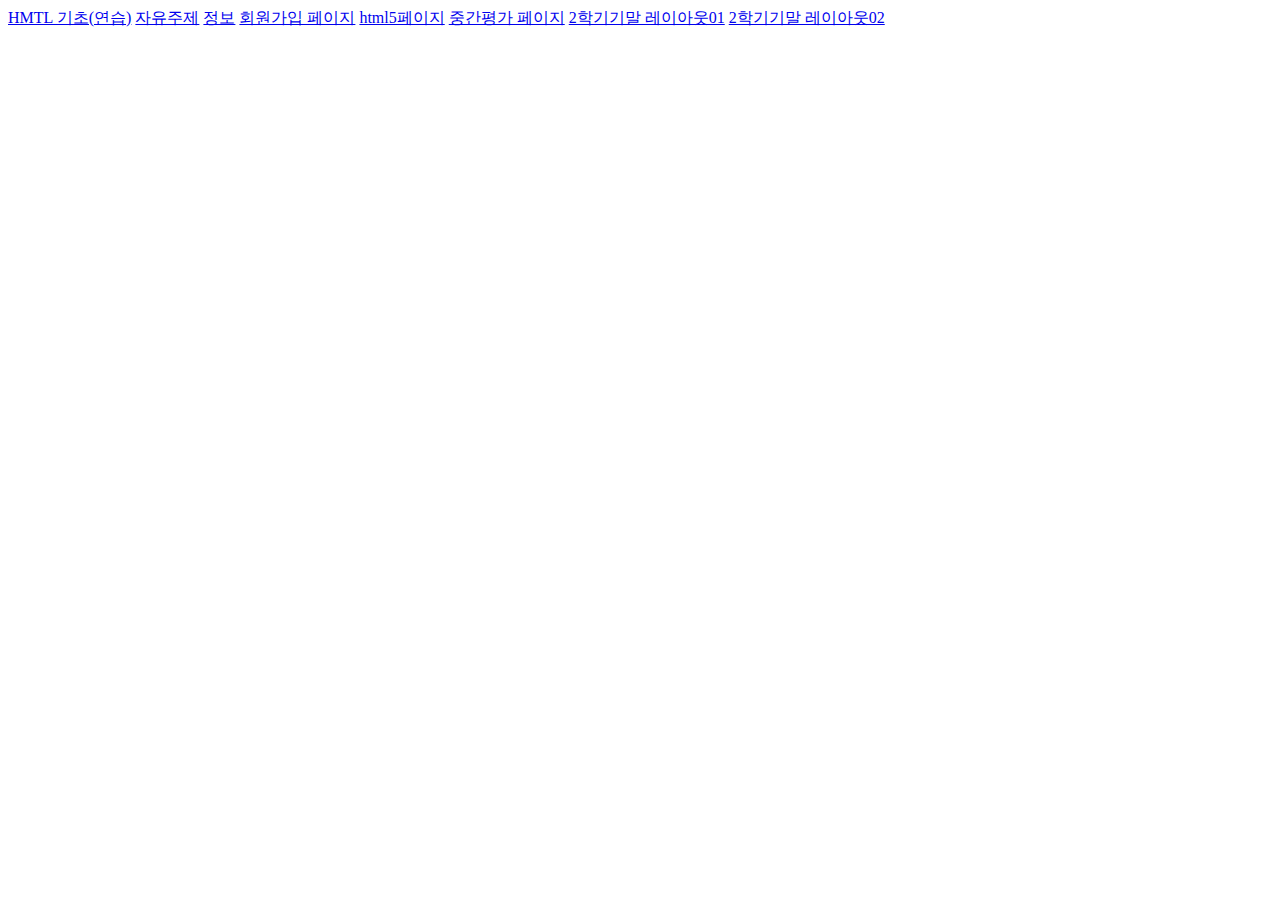
<file: index.html>
<!DOCTYPE HTML> 
<html>
    <head>
        <title>콘텐츠 프로그래밍 사이트(title=제목(사이트의 이름))</title>
       
            <!-- euc-kr, utf-8 한글 인코딩, charset = 문자열 세트-->
            <meta charset="utf-8"/>
        


    </head>

    <body>
       
            <a href="training.html">HMTL 기초(연습)</a>
            <a href="html_part1.html">자유주제</a>
            <a href="index.html">정보</a>
            <a href="form.html">회원가입 페이지</a>
            <a href="html5.html">html5페이지</a>
            <a href="Nyan_page01.html">중간평가 페이지</a>
            <a href="layout1.html">2학기기말 레이아웃01</a>
            <a href="layout2.html">2학기기말 레이아웃02</a>
    </body>


</html>
<!-- ##문서의 시작과 끝을 명시해줌.(c#의 중괄호 같은거임)
들여쓰기 권장! 

    <a href="https://www.google.com">내용</a> 시작/종료 태그. 정보를 속에 넣을 수 있음(반드시 한 세트를 이루고 있어애 함) 
href = 속성 "값"

<br />내부에 삽입할 정보가 없으면 br태그를 사용-->
</file>
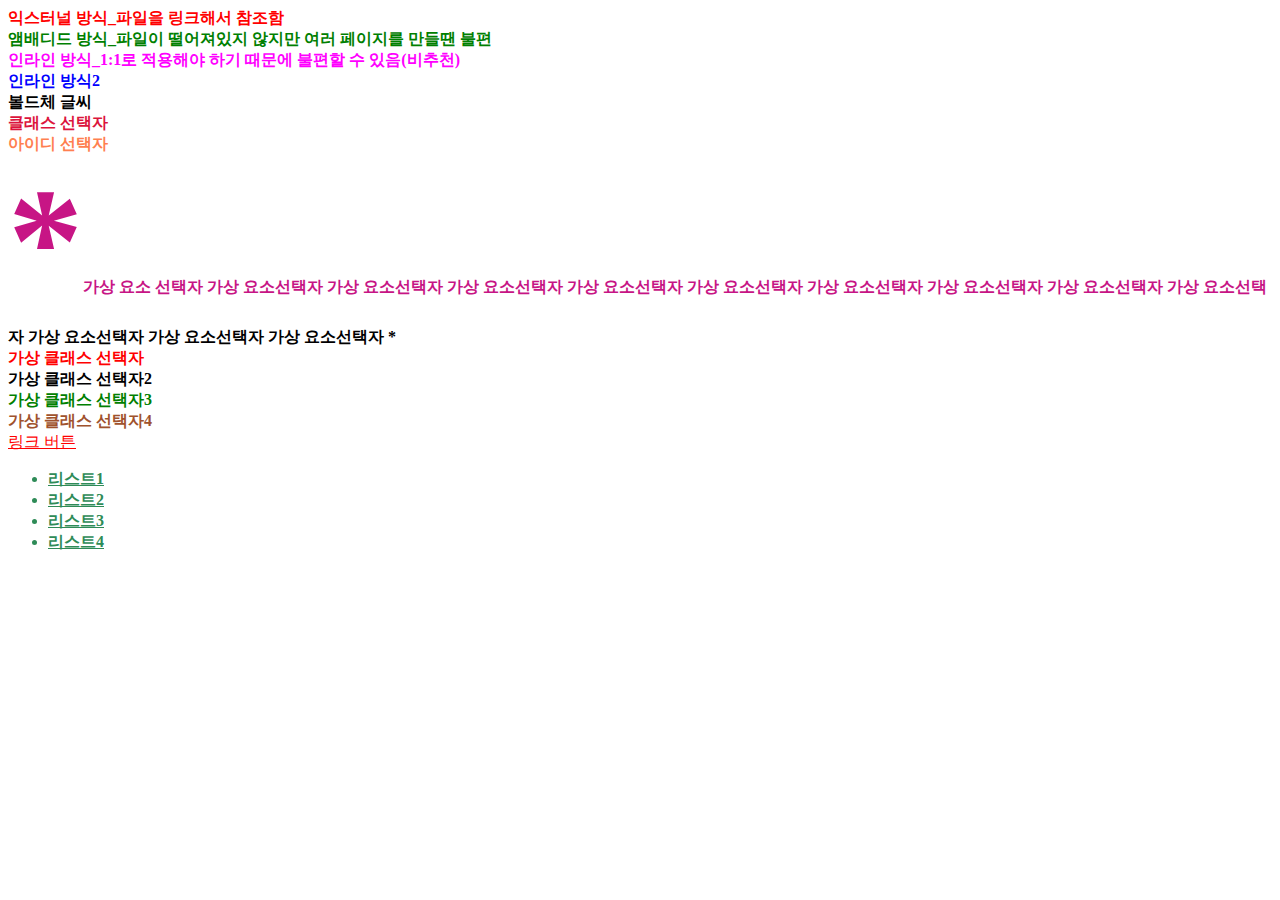
<file: css.html>
<!DOCTYPE html>
<html>
    <head>
        <title>CSS</title>
        <meta charset="UTF-8" />
        <!-- external 외부에서 불러오기-->
        <link rel="stylesheet" type="text/css" href="./defalut.css" />
        <style>
        #embeded_target{
            color:green;
        }
        </style>
    </head>
    <body>
        <div id="external_target">익스터널 방식_파일을 링크해서 참조함</div>
        <div id="embeded_target">앰배디드 방식_파일이 떨어져있지 않지만 여러 페이지를 만들땐 불편</div>
        <div style="color:fuchsia;">인라인 방식_1:1로 적용해야 하기 때문에 불편할 수 있음(비추천)</div>
        <div style="color:blue;">인라인 방식2</div>
        <!--html 전용 주석-->

        <style>
        /* 전체 선택자, 별 모양(*) */
        *{

        }
        /* 요소(element) 선택자*/
        b{ color: red; }
        /* 클래스 선택자, **선언 시에만 클래스를 상징하는 마침표를 앞에 넣음*/
        .c_name{ color:crimson;}
        /* 아이디 선택자 , 샵 기호(#)*/
        #i_name{color:coral;}
        </style>        
        <strong>볼드체 글씨</strong>
        <div class="c_name">클래스 선택자</div>
        <div id="i_name">아이디 선택자</div>

        <style>
            /* 가상 요소 선택자, 정보가 아닌 모양 취급(복붙이 불가능함) */
            #virtual_target:before{
                content: "*";
            }
            #virtual_target:after{
                content: "*";
            }
            #virtual_target:first-letter{
                font-size: 150px;
            }
            #virtual_target:first-line{
                color:mediumvioletred;
            }
        </style>
        <div id="virtual_target">가상 요소 선택자
            가상 요소선택자 가상 요소선택자 가상 요소선택자 가상 요소선택자 가상 요소선택자 가상 요소선택자
            가상 요소선택자 가상 요소선택자 가상 요소선택자 가상 요소선택자 가상 요소선택자 가상 요소선택자
        </div>

        <style>
            .virtual_class:first-child{color:red;} /*첫 번째 child class에 적용*/
            .virtual_class:last-child{color:sienna;} /*마지막 child class에 적용*/
            .virtual_class:nth-child(3){color:green;} 
            /* nth = n번째 child class nth-child(숫자)로 호출*/
            /*:link, :visited, :hover, :active, :focus*/

            a:link{color:red;}/* 기본 모습 */
            a:visited{color:yellow;}/*링크가 방문 된 후일 때(눌려졌을 때)*/
            a:hover{color:green;}/*마우스 올렸을 때*/
            a:active{color:blue;}/*활성화*/
            a:focus{color:blueviolet;}/*집중*/
        </style>
        <div> <!--부모 parents div -->    
         <div class="virtual_class">가상 클래스 선택자</div> <!--자식 child div-->
         <div class="virtual_class">가상 클래스 선택자2</div>
         <div class="virtual_class">가상 클래스 선택자3</div>
         <div class="virtual_class">가상 클래스 선택자4</div>
        </div>

        <a href="#">링크 버튼</a>

        <style>
            /* !!하위 선택자 - 띄어쓰기()*/
            div li{color: seagreen;}
            /* 자식 선택자 - 부등호(>)(직계 자식 객체인지 확인한다.) */
            div>ul>li{text-decoration: underline;}
            /* 선택자 조합(복수선택) - 쉼표(,)*/
            div,ul,li{font-weight: bold;}        
        </style>

        <div>   
         <ul>
            <li>리스트1</li>
            <li>리스트2</li>
            <li>리스트3</li>
            <li>리스트4</li>
         </ul>
        </div>

    </body>
</html>
</file>
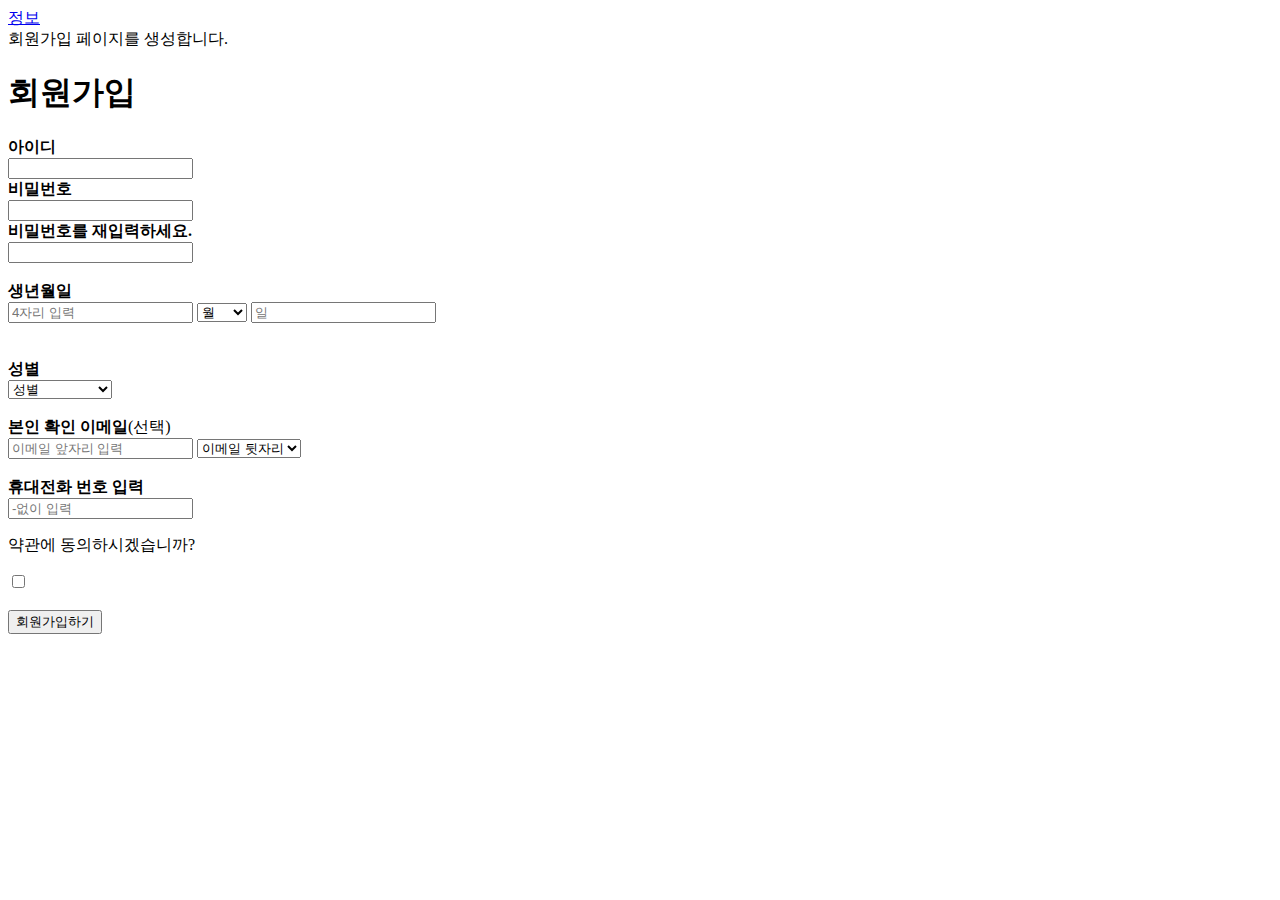
<file: form.html>
<!DOCTYPE html>
<html>
    <head>
        <title>회원가입</title> 
        <link rel = "stylesheet" href=  "C:\Users\WWW\Documents\GitHub\DP2019\LoadCss.css">
        <meta charset = "utf-8">
        <a href="index.html">정보</a>      
    </head>
    <body>
        <header>회원가입 페이지를 생성합니다.</header>
        


        <h1>회원가입</h1>
        <form>
            <label for = "id"><strong>아이디</strong></label> 
            <br />
            <input type = "id"> <br />

            <label for = "password"><strong>비밀번호</strong></label> <br />
            <input type = "password"> <br />
            <label for = "password"><strong>비밀번호를 재입력하세요.</strong></label> <br />
            <input type = "password"> <br />
            <br />

            <label for = "birth"><strong>생년월일</strong></label> <br />
            <input id = "text" placeholder = "4자리 입력">

            <select>
                <option>월</option>
                <option>1월</option>
                <option>2월</option>
                <option>3월</option>
                <option>4월</option> 
                <option>5월</option>
                <option>6월</option>
                <option>7월</option>
                <option>8월</option> 
                <option>9월</option>
                <option>10월</option>
                <option>11월</option>
                <option>12월</option>
            </select>
            <input type = "text" placeholder = "일"> <br />
            <br />

            <br />
            <label for = "gender"><strong>성별</strong></label> <br />
            <select>
                    <option>성별</option>
                    <option>남성</option>
                    <option>여성</option>
                    <option>선택하지 않음</option>
            </select>
            <br />
            <br />

            <label for = "email"><strong>본인 확인 이메일</strong>(선택)</label> <br />
            <input id = "text" placeholder = "이메일 앞자리 입력">
            <select>
                    <option>이메일 뒷자리</option>
                    <option>naver.com</option>
                    <option>daum.net</option>
                    <option>gmail.com</option>
                    <option>nate.com</option>
            </select> 
            <br />
            <br />

            <label for = "phonenum"><strong>휴대전화 번호 입력</strong></label> <br />
            <input id = "text" placeholder = "-없이 입력">
            

            <br />
            <p>약관에 동의하시겠습니까?</p>   
            <input type = "checkbox"/> <br />
            <br />

            <input type = "submit" value = "회원가입하기"/> 

        </form>
    </body>
</html>
</file>
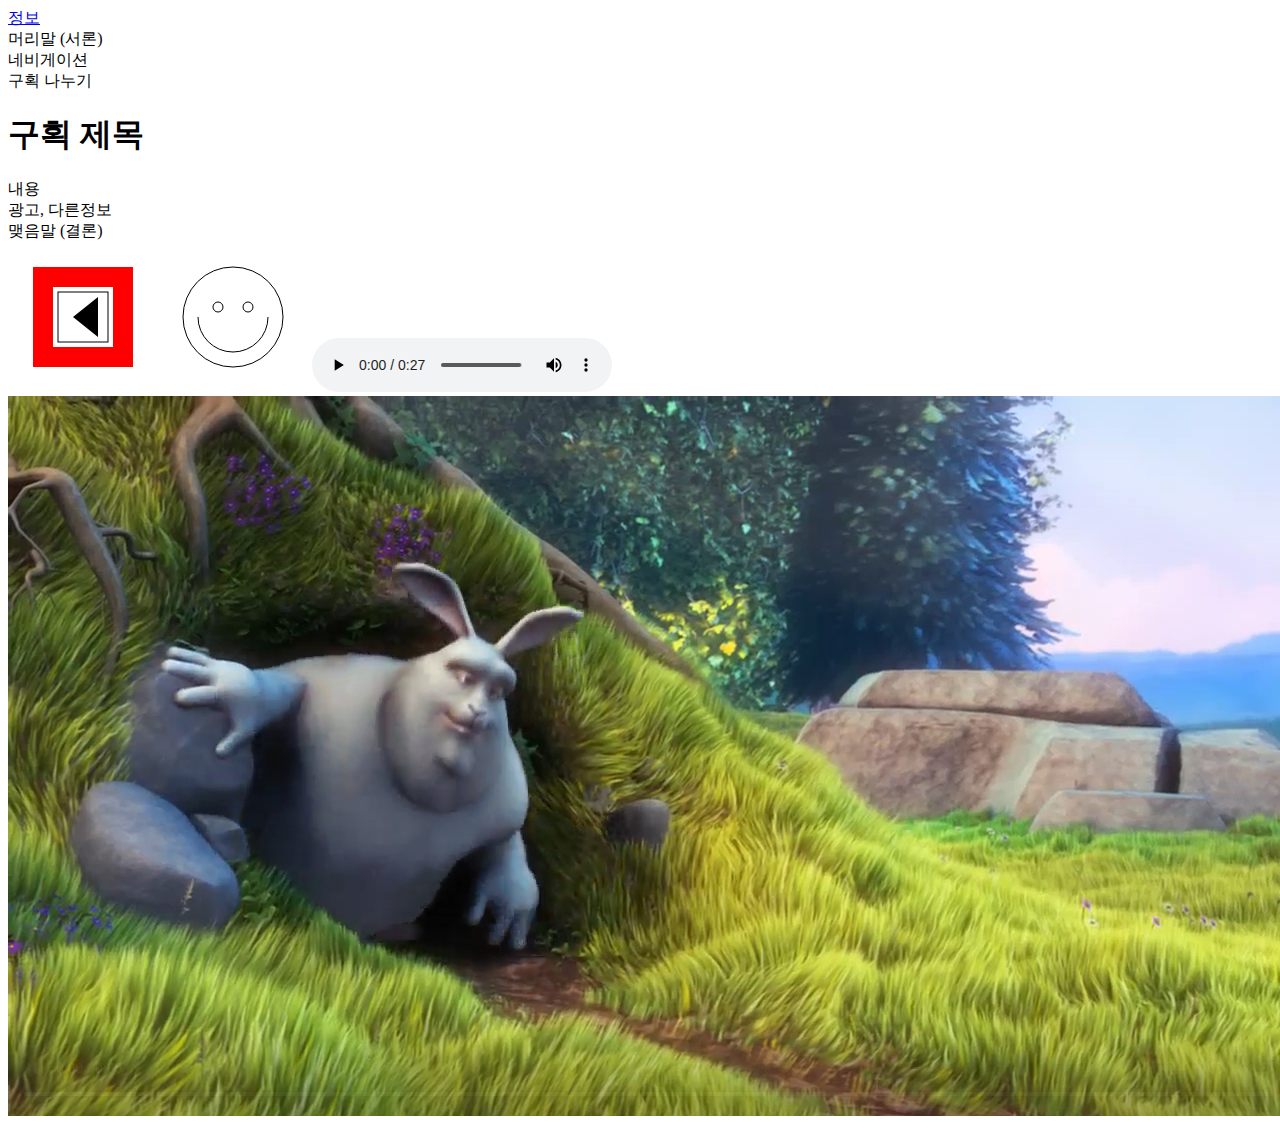
<file: html5.html>
<!DOCTYPE html>

<html>
    <head>
        <title>HTML5</title>
        <meta charset = "utf-8">
        <a href="index.html">정보</a>
    </head>
    <body>
        <header>머리말 (서론)</header>
        <div>
            <nav>네비게이션</nav>
            <section>구획 나누기
                <h1>구획 제목</h1>
                <article>내용</article>
            </section>
            <aside>광고, 다른정보</aside>
        </div>
        <footer>맺음말 (결론)</footer>

        <style>
        #mycanvas{
            width: 300px;
            height: 150px;
        }
        </style>
        <canvas id = "myCanvas"></canvas>

        <script>
            var canvas = document.getElementById("myCanvas"); //myCanvas라는 이름의 canvas element를 받아옵니다.
            var ctx = canvas.getContext("2d"); //2D canvas를 생성합니다.
            ctx.fillStyle = "#FF0000"; //색을 지정합니다.
            
            ctx.fillRect(25, 25, 100, 100); //채움 사각형
            ctx.clearRect(45, 45, 60, 60); //사각형태로 지우기
            ctx.strokeRect(50, 50, 50, 50); //윤곽 사각형
            
            ctx.fillStyle = "#000000";
            ctx.beginPath(); //선그리기 시작
            ctx.moveTo(65, 75); //펜 들어 움직이기
            ctx.lineTo(90, 95); //선 그으며 움직이기
            ctx.lineTo(90, 55);
            ctx.fill(); //내부 채우기
            
            ctx.beginPath();
            ctx.arc(225, 75, 50, 0, Math.PI * 2, true); // Outer circle(Math.PI가 1이면 원이 반만 그려진다!) 
            ctx.moveTo(260, 75);
            ctx.arc(225, 75, 35, 0, Math.PI, false);  // Mouth (clockwise(true로 하면 입이 위로 돌아감))
            ctx.moveTo(215, 65);
            ctx.arc(210, 65, 5, 0, Math.PI * 2, true);  // Left eye
            ctx.moveTo(245, 65);
            ctx.arc(240, 65, 5, 0, Math.PI * 2, true);  // Right eye
            ctx.stroke();
            </script>

            <audio controls> <!--controls 다음에 autoplay를 적으면 자동재생 ##크롬에서는 음소거(muted)되어있지 않다면 불가능!-->
                <source src = "media/crowd-cheering.mp3" type = "audio/mpeg">
            </audio>

            <video controls autoplay muted>
                <source src = "media/big_buck_bunny_720p_1mb.mp4" type = "video/mp4">
            </video>

    </body>
</html>
</file>
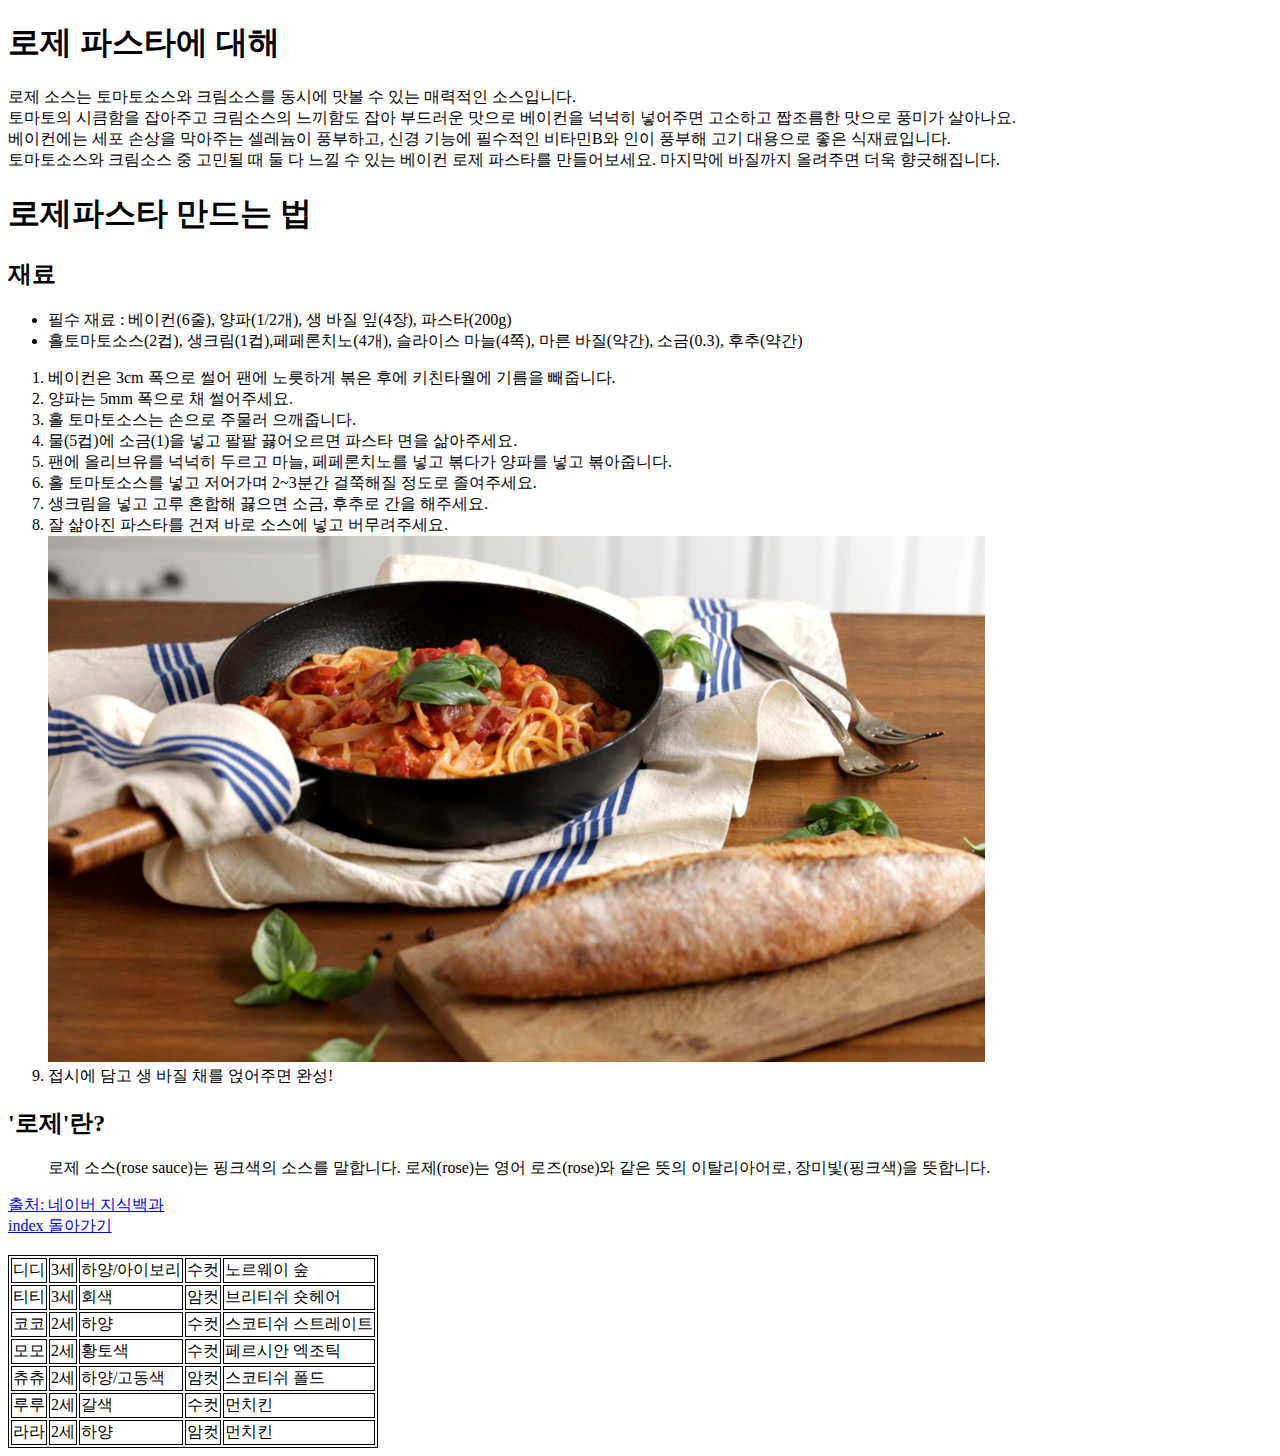
<file: html_part1.html>
<!DOCTYPE HTML>
<html>
    <head>
    <title>로제 파스타 만들기</title>
    <meta charset="utf-8"/>
    <meta name="keywords" content="로제 파스타" />
    <meta name="subject" content="로제 파스타 만들기" />
    <meta name="descriptioin" content="조리법 웹 구축" />
    <meta name="author" content="김지후" /> <!--### author=저자-->
    </head>

    <body>
        <h1>로제 파스타에 대해</h1>
        <p> 로제 소스는 토마토소스와 크림소스를 동시에 맛볼 수 있는 매력적인 소스입니다.<br /> 
            토마토의 시큼함을 잡아주고 크림소스의 느끼함도 잡아 부드러운 맛으로 베이컨을 넉넉히 넣어주면 고소하고 짭조름한 맛으로 풍미가 살아나요.<br />
            베이컨에는 세포 손상을 막아주는 셀레늄이 풍부하고, 신경 기능에 필수적인 비타민B와 인이 풍부해 고기 대용으로 좋은 식재료입니다.<br />
            토마토소스와 크림소스 중 고민될 때 둘 다 느낄 수 있는 베이컨 로제 파스타를 만들어보세요. 마지막에 바질까지 올려주면 더욱 향긋해집니다. 
                </p>

        
        <h1>로제파스타 만드는 법</h1>   
        
        <h2>재료</h2>

        <ul>
            <li>필수 재료 : 베이컨(6줄), 양파(1/2개), 생 바질 잎(4장), 파스타(200g)</li>
            <li>홀토마토소스(2컵), 생크림(1컵),페페론치노(4개), 슬라이스 마늘(4쪽), 마른 바질(약간), 소금(0.3), 후추(약간)</li>
        </ul>
        
        <ol>
                <li>베이컨은 3cm 폭으로 썰어 팬에 노릇하게 볶은 후에 키친타월에 기름을 빼줍니다.</li>
                <li>양파는 5mm 폭으로 채 썰어주세요.</li>
                <li>홀 토마토소스는 손으로 주물러 으깨줍니다.</li>
                <li>물(5컵)에 소금(1)을 넣고 팔팔 끓어오르면 파스타 면을 삶아주세요.</li>
                <li>팬에 올리브유를 넉넉히 두르고 마늘, 페페론치노를 넣고 볶다가 양파를 넣고 볶아줍니다.</li>
                <li>홀 토마토소스를 넣고 저어가며 2~3분간 걸쭉해질 정도로 졸여주세요.</li>
                <li>생크림을 넣고 고루 혼합해 끓으면 소금, 후추로 간을 해주세요.</li>
                <li>잘 삶아진 파스타를 건져 바로 소스에 넣고 버무려주세요.</li>

                <img src="로제파스타_1.png"/>
                <li>접시에 담고 생 바질 채를 얹어주면 완성! </li>
        </ol>
        
        <dl>
            <h2><dt>'로제'란?</dt></h2>
            <dd>
                로제 소스(rose sauce)는 핑크색의 소스를 말합니다.<dr />
                로제(rose)는 영어 로즈(rose)와 같은 뜻의 이탈리아어로, 장미빛(핑크색)을 뜻합니다.
            </dd>
        </dl>

        
        <a href="https://terms.naver.com/entry.nhn?docId=5704325&cid=42785&categoryId=62795"> 출처: 네이버 지식백과</a>
        <br/>
        <a href="index.html">index 돌아가기</a>
        <br />
        <br />

        <style>
                table, tr, td{
                    border : solid 1px black;
                }       
        </style>
    


        <table>
                <tr>
                        <td>디디</td>
                        <td>3세</td>
                        <td>하양/아이보리</td>
                        <td>수컷</td>
                        <td>노르웨이 숲</td>
                    </tr>
            
                    <tr>
                        <td>티티</td>
                        <td>3세</td>
                        <td>회색</td>
                        <td>암컷</td>
                        <td>브리티쉬 숏헤어</td>
            
                    </tr>
            
                    <tr>
                        <td>코코</td>
                        <td>2세</td>
                        <td>하양</td>
                        <td>수컷</td>
                        <td>스코티쉬 스트레이트</td>
                    </tr>  
            
                    <tr>
                         <td>모모</td>
                         <td>2세</td>
                         <td>황토색</td>
                         <td>수컷</td>
                         <td>페르시안 엑조틱</td>           
                       
                    </tr>
            
                    <tr>
                            <td>츄츄</td>
                            <td>2세</td>
                            <td>하양/고동색</td>
                            <td>암컷</td>
                            <td>스코티쉬 폴드</td>  
                    </tr>
                    <tr>
                            <td>루루</td>
                            <td>2세</td>
                            <td>갈색</td>
                            <td>수컷</td>
                            <td>먼치킨</td>
                    </tr>  
                    <tr>
                            <td>라라</td>
                            <td>2세</td>
                            <td>하양</td>
                            <td>암컷</td>
                            <td>먼치킨</td>
                    </tr> 
        </table>

    </body>



</html>
</file>
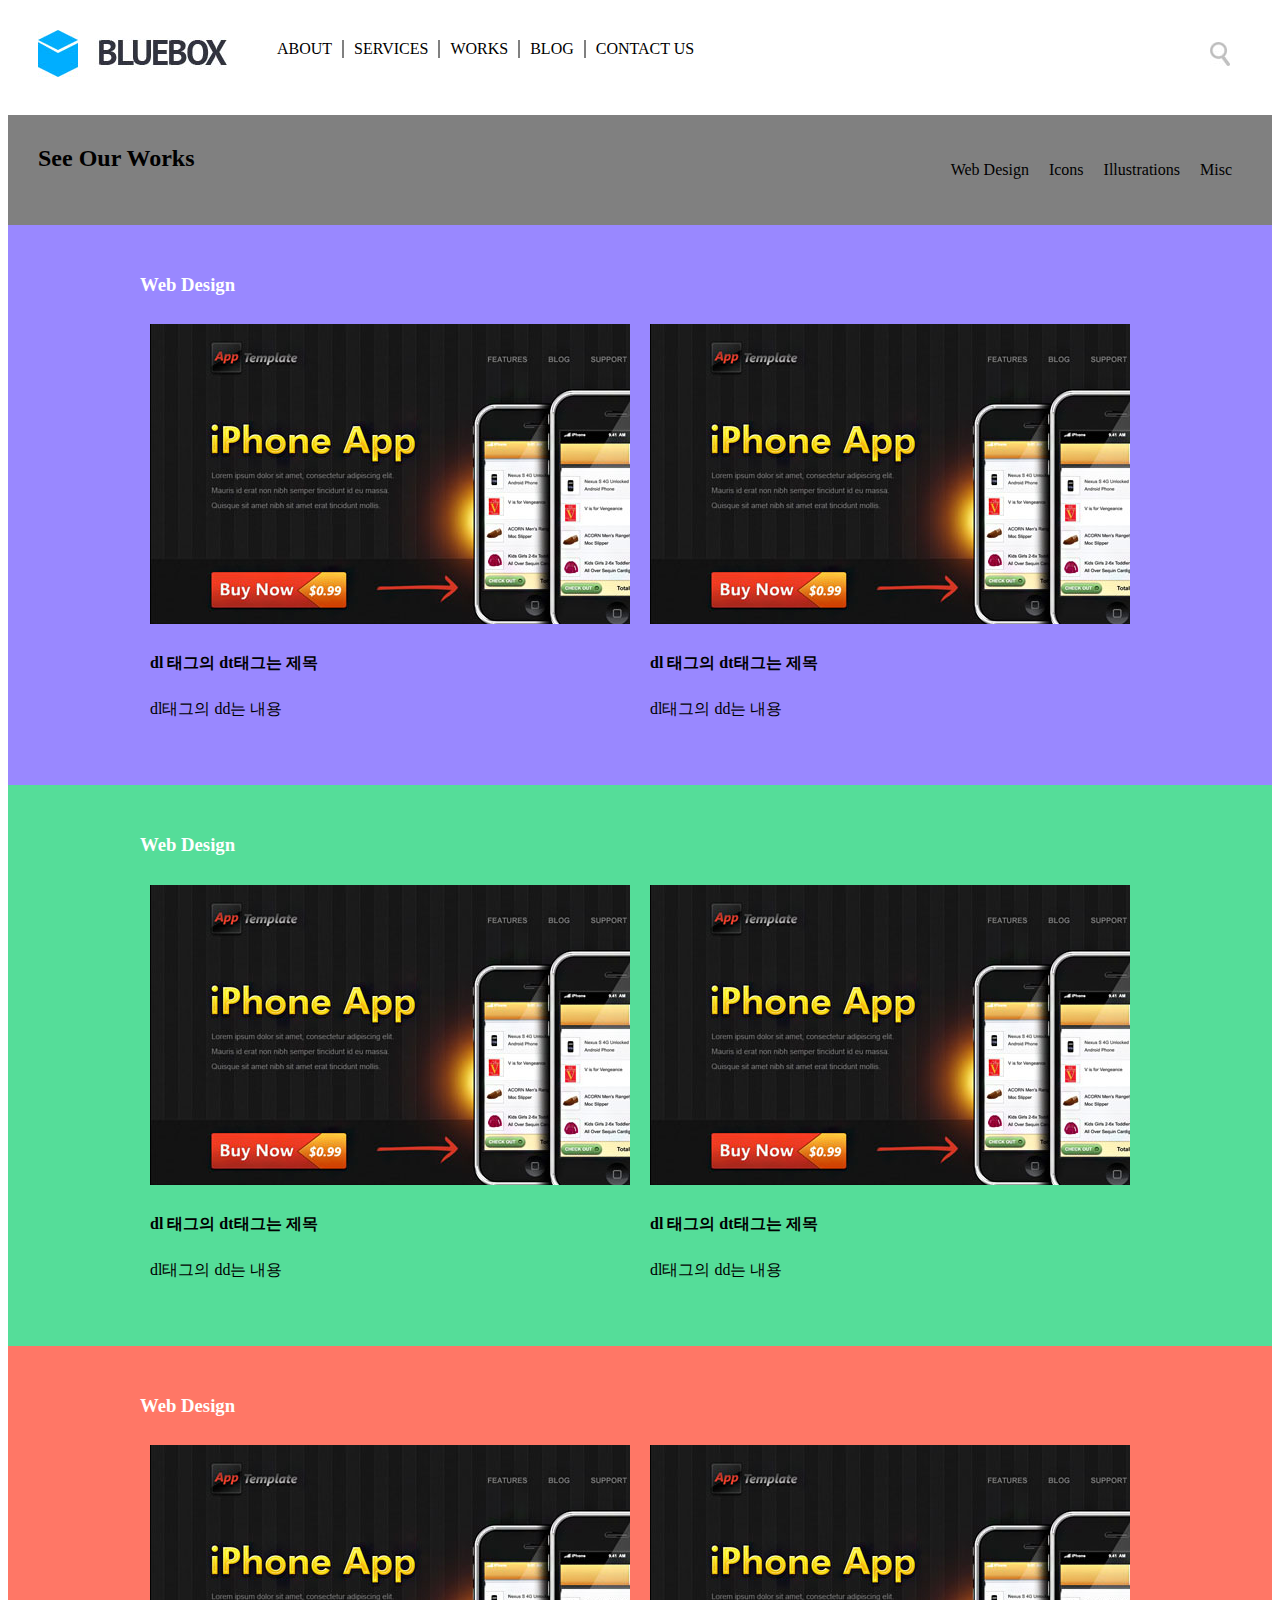
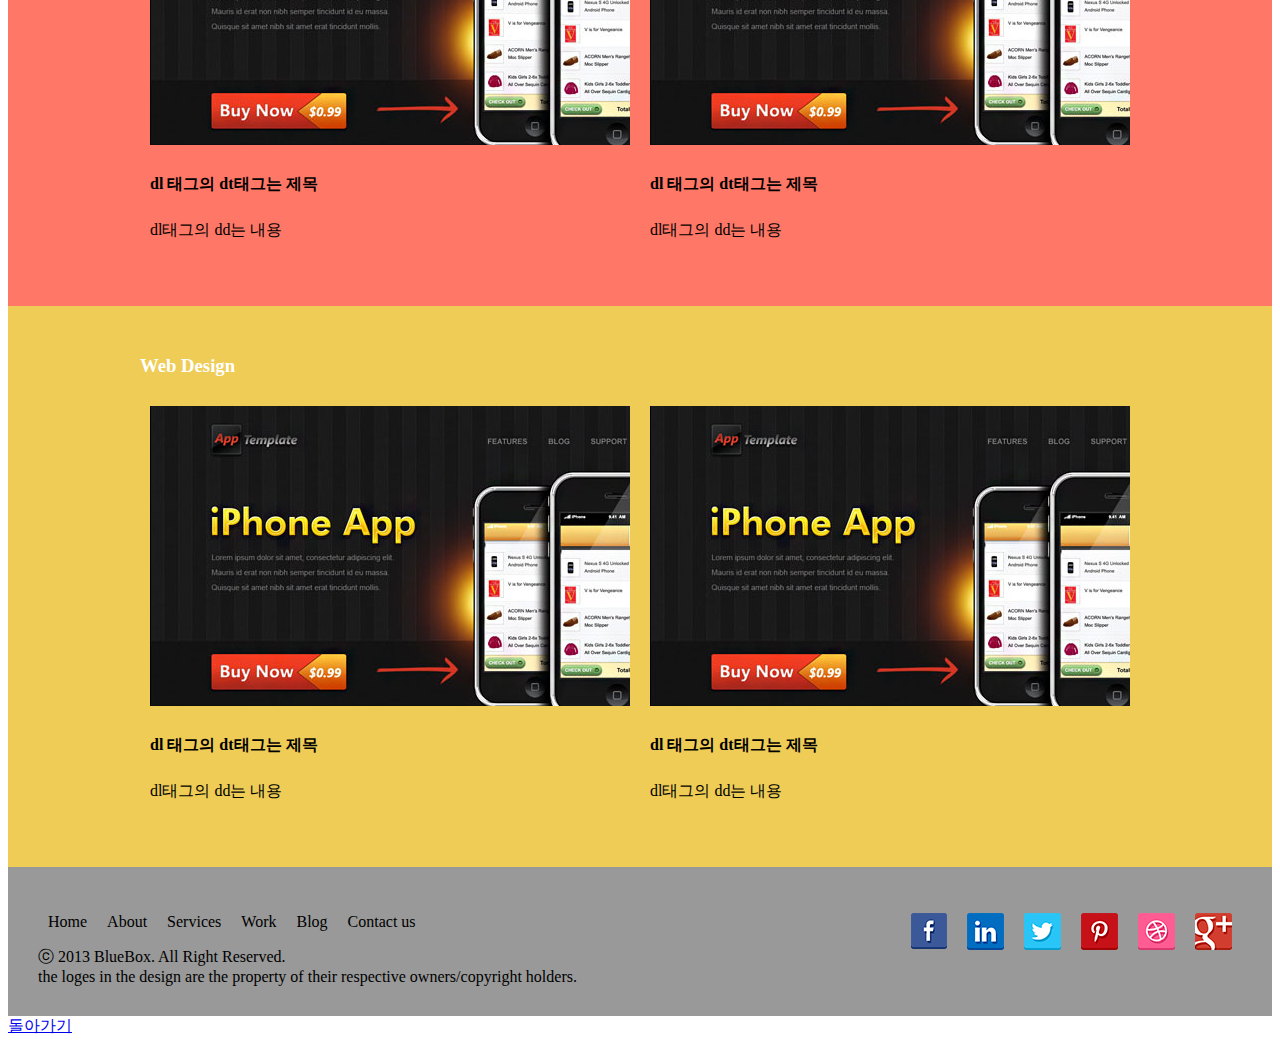
<file: layout1.html>
<!DOCTYPE html>
<html>
    <head>
        <title>레이아웃1</title>
        <meta charset="utf-8"/>
        <style>
            header{
                margin: 30px;
            }
            nav{
                padding: 30px;
            }
            h1{
                margin: 0px;
            }
            h2{
                margin: 0px;
            }
            header>ul{
                margin-top: 10px;
                margin-bottom: 10px;
            }
            #zoom{
                margin: 12px;
            }
            header>ul>li{
                float:left; /* float = 둥둥 떠다닌다 : 왼쪽기준 */
                list-style:none;
                padding-left:10px;
                padding-right:10px;
                border-right:solid 2px gray; /*오른쪽에 선을 하나 긋기*/
            }
            header>ul>li:nth-child(5){
                border:none; /* 리스트 맨 마지막(5번째)의 border만 없어지게 */
            }
            .clear {clear: both; height: 0; overflow: hidden;} 
            .float_left{float: left;}
            .float_right{float: right;}

            nav{
                background-color: gray;
            }
            nav>ul>li{
                float: left;
                list-style: none;
                padding-left: 10px;
                padding-right: 10px;
            }
            .container:nth-child(1){background-color: #98f;}
            .container:nth-child(2){background-color: #5d9;}
            .container:nth-child(3){background-color: #f76;}
            .container:nth-child(4){background-color: #ec5;}
            .container{
                padding: 30px;
            }
            .content_part{
                float: left; /*왼쪽으로 둥둥 떠다니게*/
                width: 480px; 
                margin: 10px;
            }
            .container>section{
                /*margin-left: 100px;*/
                width: 1000px;
                margin-left: auto; /*바깥여백-왼쪽: 자동*/
                margin-right: auto;
            }
            .container>section>h3{
                color: white;
            }
            .container dt{
                font-weight: bold;
                margin-top: 25px;
                margin-right: 25px;
                margin-left: 25px;
                margin-bottom: 25px;
                margin: 25px; /*네 방향 모두*/
                margin: 25px 0px; /*상하, 좌우*/
                margin: 25px 0px 25px 0px;/*시계방향으로 상우하좌*/
            }
            .container dd{
                margin: 25px 0px; /*바깥여백 없음*/
            }
            footer li{
                float: left;
                list-style: none;
                padding: 0px 10px; /*상하 좌우*/
            }
            footer ul{
                padding: 0px; /*왼쪽에 딱 달라붙게*/
            }
            footer{
                background-color: #999;
                padding: 30px;
            }
            #wrap{ /*body를 하나로 묶어 컨트롤함*/
                /*width: 1100px; 고정값*/
                min-width: 1024px; /*미니멈(최소) 너비 , 화면 크기가 작아져도 모양이 망가지지 않게 만들어줌*/
                max-width: 1920px; /*최대 너비*/
                margin-left: auto;
                margin-right: auto;
            }

        </style>
    </head>
    <body>
        <div id = "wrap">
            <header>
                <h1 class="float_left">
                    <img src="images/layout1_head_logo.jpg" />
                </h1>
                <ul class="float_left">
                    <li>ABOUT</li>
                    <li>SERVICES</li>
                    <li>WORKS</li>
                    <li>BLOG</li>
                    <li>CONTACT US</li>
                    <div class="clear"></div>
                </ul>
                <div id="zoom" class="float_right">
                    <img src="images/layout1_head_zoom.jpg" />
                </div>
                <div class="clear"></div>
               
            </header> <!--header, nav 등 구획 나누기 전용 태그(div말고 이거로 꼭 써야한다!)-->
            <nav>
                <h2 class="float_left">
                    See Our Works
                </h2>
                <ul class="float_right">
                    <li>Web Design</li>
                    <li>Icons</li>
                    <li>Illustrations</li>
                    <li>Misc</li>
                    <div class="clear"></div>
                </ul>
                <div class="clear"></div> <!--클리어 div를 리스트가 끝나는 부분과 내비가 끝나는 부분에 둘다 넣어야함-->
                
            </nav>
            <div> <!--div로 컨테이너를 감싸야지 nth child가 제대로 인식됨-->
                <div class="container">
                    <section>
                        <h3>Web Design</h3> <!--웬만하면 Depth를 지정해주는 것이 좋다-->
                        <div class="content_part">
                            <img src="images/layout1_img1.jpg" />
                            <dl>
                                <dt>dl 태그의 dt태그는 제목</dt>
                                <dd>
                                    dl태그의 dd는 내용
                                </dd>
                            </dl>
                        </div>

                        <div class="content_part">
                                <img src="images/layout1_img1.jpg" />
                                <dl>
                                    <dt>dl 태그의 dt태그는 제목</dt>
                                    <dd>
                                        dl태그의 dd는 내용
                                    </dd>
                                </dl>
                        </div>
                        <div class="clear"></div>
                    </section>
                </div>    
                <div class="container">
                        <section>
                            <h3>Web Design</h3> <!--웬만하면 Depth를 지정해주는 것이 좋다-->
                            <div class="content_part">
                                <img src="images/layout1_img1.jpg" />
                                <dl>
                                    <dt>dl 태그의 dt태그는 제목</dt>
                                    <dd>
                                        dl태그의 dd는 내용
                                    </dd>
                                </dl>
                            </div>
    
                            <div class="content_part">
                                    <img src="images/layout1_img1.jpg" />
                                    <dl>
                                        <dt>dl 태그의 dt태그는 제목</dt>
                                        <dd>
                                            dl태그의 dd는 내용
                                        </dd>
                                    </dl>
                            </div>
                            <div class="clear"></div>
                        </section>    
                </div>
                <div class="container">
                        <section>
                            <h3>Web Design</h3> <!--웬만하면 Depth를 지정해주는 것이 좋다-->
                            <div class="content_part">
                                <img src="images/layout1_img1.jpg" />
                                <dl>
                                    <dt>dl 태그의 dt태그는 제목</dt>
                                    <dd>
                                        dl태그의 dd는 내용
                                    </dd>
                                </dl>
                            </div>
    
                            <div class="content_part">
                                    <img src="images/layout1_img1.jpg" />
                                    <dl>
                                        <dt>dl 태그의 dt태그는 제목</dt>
                                        <dd>
                                            dl태그의 dd는 내용
                                        </dd>
                                    </dl>
                            </div>
                            <div class="clear"></div>
                        </section>    
                </div> 
                <div class="container">
                    <section>
                        <h3>Web Design</h3> <!--웬만하면 Depth를 지정해주는 것이 좋다-->
                        <div class="content_part">
                            <img src="images/layout1_img1.jpg" />
                            <dl>
                                <dt>dl 태그의 dt태그는 제목</dt>
                                <dd>
                                    dl태그의 dd는 내용
                                </dd>
                            </dl>
                        </div>

                        <div class="content_part">
                                <img src="images/layout1_img1.jpg" />
                                <dl>
                                    <dt>dl 태그의 dt태그는 제목</dt>
                                    <dd>
                                        dl태그의 dd는 내용
                                    </dd>
                                </dl>
                        </div>
                        <div class="clear"></div>
                    </section>    
                </div>                                  
                
            </div>
           <!-- <div>contents</div> --> 
            <footer>
                <div class="float_left">
                    <ul>
                        <li>Home</li>
                        <li>About</li>
                        <li>Services</li>
                        <li>Work</li>
                        <li>Blog</li>
                        <li>Contact us</li>
                        <div class="clear"></div>
                    </ul>
                    <div>ⓒ 2013 BlueBox. All Right Reserved.</div>
                    <div>
                        the loges in the design are the property of their respective owners/copyright holders.
                    </div>
                </div>
                    <ul class="float_right">
                        <li><img src="images/layout1_footer_icon1.png"></li>
                        <li><img src="images/layout1_footer_icon2.png"></li>
                        <li><img src="images/layout1_footer_icon3.png"></li>
                        <li><img src="images/layout1_footer_icon4.png"></li>
                        <li><img src="images/layout1_footer_icon5.png"></li>
                        <li><img src="images/layout1_footer_icon6.png"></li>
                        <div class="clear"></div>
                    </ul>
                    <div class="clear"></div>
                </ul>
            </footer>
            <a href="index.html">돌아가기</a>
        </div>
    </body>
</html>
</file>
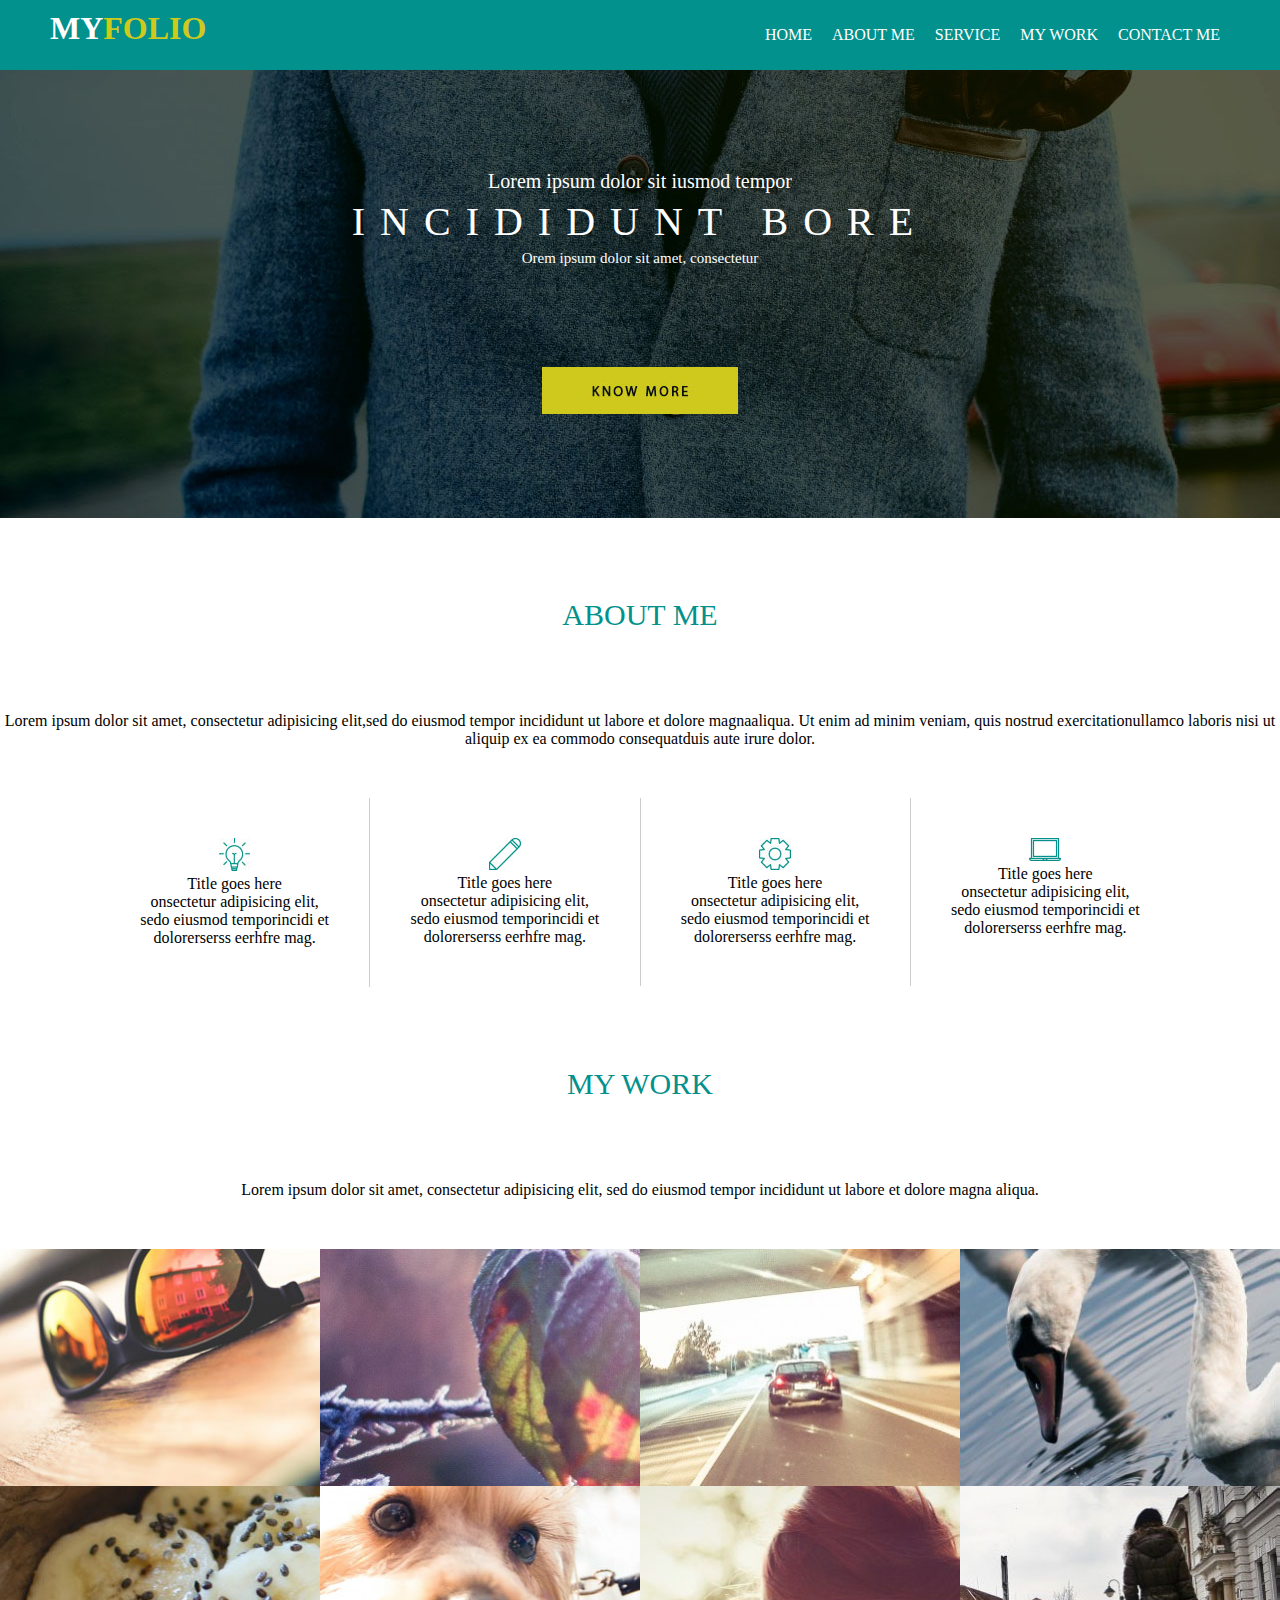
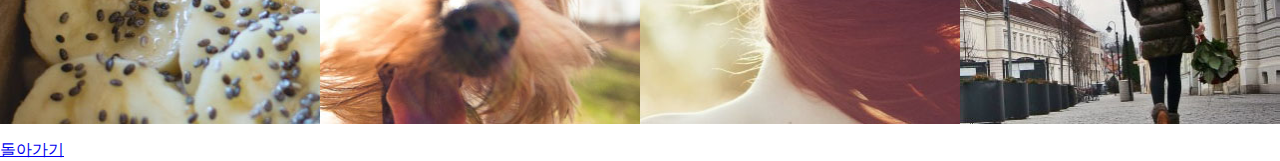
<file: layout2.html>
<!DOCTYPE html>
<html>
    <head>
        <title>레이아웃2</title>
        <meta charset="utf-8" />
        <style>
            body { 
                margin: 0px;
            }
            header{
                background-color: #02918c;
                color: white;
                padding: 10px 50px;
            }
            header>nav>ul>li{
                float: left;
                list-style: none;
                padding: 0px 10px;
            }
            #logo_back{
                color: #cfc91d;
            }
            .float_left {float: left;}
            .float_right {float: right;}
            .clear {clear: both; height: 0; overflow: hidden;}
            header>h1{
                margin: 0px;
            }
            #main_visual{
                /* height: 500px; //내용물이 많아지면 안 쓰는 것이 좋다. */
                background-image: url("images/layout2_visual.jpg");
                background-size: 100% auto; /*가로 세로*/
                background-size: cover;
                background-repeat: no-repeat; 
                /*반복 설정. repeat, no-repeat, repeat-x, repeat-y */
                background-color: black;
                background-position: 50% 50%; /*50% = 그림을 가로/세로 기준으로 가운데에 배치.*/

                color: white;
                text-align: center;
                padding: 100px 0px;
                /*마진margin은 외부 너비, 패딩padding은 내부 너비*/
            }

            #main_visual h2{ /*특정 부분의 설정을 따로 지정 가능*/
                font-size: 40px;
                font-weight: normal;
                letter-spacing: 15px; /*글자 간 간격*/
                margin: 5px;
            }
            #visual_title_top{
                font-size: 20px;
            }
            #visual_title_bottom{
                font-size: 15px;
            }
            #main_visual img{
                margin: 100px 0px 0px 0px;
            }
            section {
                text-align: center;
            }
            section p {
                margin: 50px 0px;
            }
            section h3{
                color: #02918c;
                font-size: 30px;
                font-weight: normal;
                margin: 80px;
            }            
            section ul{
                padding: 0%;
            }
            section #about_list{
                padding: 0px 100px;
            }

            section>#about_list>li{
                float: left;
               /* width: 200px; = 하나의 리스트마다 넓이(높이)를 고정. 고정값*/
                width: 25%; /*가변값 - 100퍼센트를 넣으면 가능한 한 최대의 크기로 늘어남*/
                width: calc(25% - (1px / 4 * 3) - 40px - 40px); /*25퍼센트씩 나눈 뒤 1px씩 빼기, 띄어쓰기 잘 하기!!*/
                list-style: none;

                border-right: solid 1px #ccc;
                padding: 40px;
            }
            section>#about_list>li:nth-child(4){
                border: none;
            }
            section dd{
                margin: 0px;
            }
            #work_list li{
                float: left;
                list-style: none;
                width: 25%;
            }
            #work_list{
                padding: 0px;
            }
            #work_list img{
                width: 100%;
                display: block;
            }

            #wrap{
                min-width: 1000px; /*찌그러지지 않게 방지*/
                max-width: 1920px;
                margin-left: auto;
                margin-right: auto;
            }
        </style>
    </head>
    <body>
        <div id="wrap">
            <header>
            <h1 class="float_left">
                <span>MY</span><span id="logo_back">FOLIO</span>
                <!-- div span = 의미 없이 구획을 나누기 딱 좋은 태그 (div는 블록형 태그이므로 줄 내림을 자동으로 하려고 함)-->
            </h1>
            
                <nav class="float_right">
                        <ul>
                                <li>HOME</li>
                                <li>ABOUT ME</li>
                                <li>SERVICE</li>
                                <li>MY WORK</li>
                                <li>CONTACT ME</li>
                                <div class="clear"></div>
                        </ul>
                </nav>
                <div class="clear"></div>
               
            </header>
            <div id="main_visual">
                <div id="visual_title_top">Lorem ipsum dolor sit iusmod tempor</div>
                <h2>INCIDIDUNT BORE</h2>
                <div id="visual_title_bottom">Orem ipsum dolor sit amet, consectetur</div>
                <img src="images/layout2_button.jpg">
            </div>
            <section>
                <h3>ABOUT ME</h3>
                <p>Lorem ipsum dolor sit amet, consectetur adipisicing elit,sed do eiusmod tempor incididunt ut labore et 
                    dolore magnaaliqua. Ut enim ad minim veniam, quis nostrud exercitationullamco laboris nisi ut aliquip ex ea 
                    commodo consequatduis aute irure dolor. 
                </p>
                <ul id="about_list">
                    <li>
                        <img src="images/layout2_icon1.jpg">
                        <dl>
                        <dt>Title goes here</dt>
                        <dd>
                            onsectetur adipisicing elit, 
                            sedo eiusmod temporincidi 
                            et dolorerserss eerhfre mag. 
                        </dd>
                         </dl> 
                    </li>

                    <li>
                        <img src="images/layout2_icon2.jpg">
                        <dl>
                        <dt>Title goes here</dt>
                        <dd>
                            onsectetur adipisicing elit, 
                            sedo eiusmod temporincidi 
                            et dolorerserss eerhfre mag. 
                        </dd>
                        </dl> 
                    </li>       

                    <li>
                        <img src="images/layout2_icon3.jpg">
                        <dl>
                        <dt>Title goes here</dt>
                        <dd>
                            onsectetur adipisicing elit, 
                            sedo eiusmod temporincidi 
                            et dolorerserss eerhfre mag. 
                        </dd>
                        </dl> 
                    </li>

                    <li>
                        <img src="images/layout2_icon4.jpg">
                        <dl>
                        <dt>Title goes here</dt>
                        <dd>
                            onsectetur adipisicing elit, 
                            sedo eiusmod temporincidi 
                            et dolorerserss eerhfre mag. 
                        </dd>
                        </dl> 
                    </li>
                    <div class="clear"></div>       
                </ul>
            </section>
            <section>
                <h3>MY WORK</h3>
                <p>Lorem ipsum dolor sit amet, consectetur adipisicing elit, sed do eiusmod tempor
                    incididunt ut labore et dolore magna aliqua.
                </p>
                <ul id="work_list">
                    <li><img src="images/layout2_pic1.jpg"></li>
                    <li><img src="images/layout2_pic2.jpg"></li>
                    <li><img src="images/layout2_pic3.jpg"></li>
                    <li><img src="images/layout2_pic4.jpg"></li>
                    <li><img src="images/layout2_pic5.jpg"></li>
                    <li><img src="images/layout2_pic6.jpg"></li>
                    <li><img src="images/layout2_pic7.jpg"></li>
                    <li><img src="images/layout2_pic8.jpg"></li>
                    <div class="clear"></div>
                </ul>
            </section>
            <a href="index.html">돌아가기</a>
        </div>

    </body>
</html>
</file>
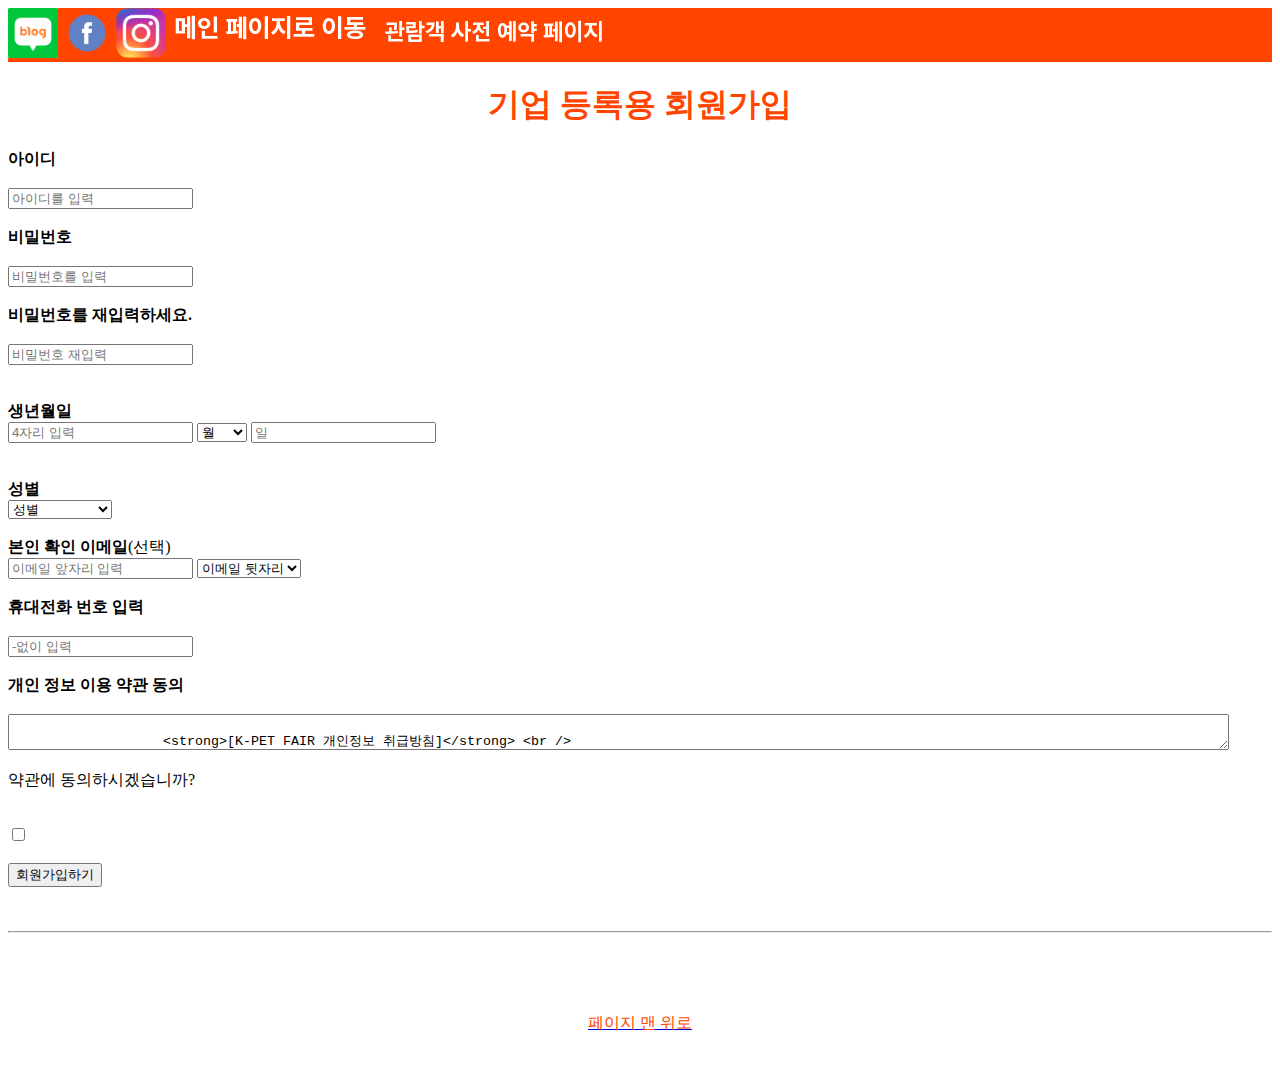
<file: Nyan_page02.html>
<!DOCTYPE html>
<html>
<head>
    <title> 2020 한국 캣페어 기업 참가 등록 페이지</title>
    <meta charset="utf-8"/>
    <link rel="stylesheet" type="text/css" href="./defalut.css" />
    <link rel = "stylesheet" href=  "C:\Users\WWW\Documents\GitHub\DP2019\Aline_Css.css"/>

    <meta name="keywords" content="캣페어" />
    <meta name="subject" content="참가 페이지" />
    <meta name="descriptioin" content="디미디 2학기 중간고사 발표 자료" />
    <meta name="author" content="김지후" /> <!--### author=저자-->
    <meta name="robots" content="검색 로봇 제어" />
    <meta name="copyright" content="2020 한국 캣페어" />
</head>

<body>
    
    <form>
            <div style="background-color:orangered; margin-bottom:10px;">
                    <a href = "https://blog.naver.com/kpetfair"><img src="images/블로그.png" wigth = "50px" height = "50px"/></a>   
                    <a href = "https://www.facebook.com/kpetfair"><img src="images/페이스북.png" wigth = "50px" height = "50px"/></a>   
                    <a href = "https://www.instagram.com/k_cat_fair/"><img src="images/인스타그램.png" wigth = "50px" height = "50px"/></a>
                    <a href = "Nyan_page01.html"><img src="images/메인페이지링크.png" wigth = "200px" height = "50px"/></a>
                    <a href = "Nyan_page03.html"><img src="images/사전예약페이지링크.png" wigth = "240px" height = "50px"/></a>
            </div>   

           <div id="target_Color"> <h1>기업 등록용 회원가입</h1></div>
            <label for = "id"><strong>아이디</strong></label> 
            <br /><br />
            <input type = "id" placeholder = "아이디를 입력" /> <br /><br />

            <label for = "password"><strong>비밀번호</strong></label> <br /><br />
            <input type = "password" placeholder = "비밀번호를 입력" /> <br /><br />
            <label for = "password"><strong>비밀번호를 재입력하세요.</strong></label> <br /><br />
            <input type = "password"placeholder = "비밀번호 재입력"/> <br />
            <br />
            <br />

            <label for = "birth"><strong>생년월일</strong></label> 
            <br />
            <input id = "text" placeholder = "4자리 입력"/>
            <select>
                <option>월</option>
                <option>1월</option>
                <option>2월</option>
                <option>3월</option>
                <option>4월</option> 
                <option>5월</option>
                <option>6월</option>
                <option>7월</option>
                <option>8월</option> 
                <option>9월</option>
                <option>10월</option>
                <option>11월</option>
                <option>12월</option>
            </select>
            <input type = "text" placeholder = "일" /> <br />
            <br />

            <br />
            <label for = "gender"><strong>성별</strong></label> <br />
            <select>
                    <option>성별</option>
                    <option>남성</option>
                    <option>여성</option>
                    <option>선택하지 않음</option>
            </select>
            <br />
            <br />
            <label for = "email"><strong>본인 확인 이메일</strong>(선택)</label> <br />
            <input id = "text" placeholder = "이메일 앞자리 입력" />

        <select> <!--연락 이메일 주소 선택창-->
            <option>이메일 뒷자리</option>
            <option>naver.com</option>
            <option>daum.net</option>
            <option>gmail.com</option>
            <option>nate.com</option>
        </select> 
            <br />
            <br />
            <label for = "phonenum"><strong>휴대전화 번호 입력</strong></label> 
            <br />
            <br />
            <input id = "text" placeholder = "-없이 입력" />
            <br />
            <br />
            <label for = "notice"><strong>개인 정보 이용 약관 동의</strong></label> 
            <br />
            <br />
            <textarea cols = "150" raws = "90">   
                   <strong>[K-PET FAIR 개인정보 취급방침]</strong> <br />

                    개인정보 수집•이용 항목 및 목적<br /><br />
                    
                    가. 본 전시회의 주관사인 (주)메쎄이상이 수집한 참가기업 담당자 및 관람객의 개인정보는 서비스 제공에 관한 계약 성립 및 이행 (본인식별 및 본인의사 확인 등), 기타 새로운 서비스 및 전시회나 이벤트에 대한 정보 안내(제공), 회원 관리(불만처리 등 민원처리, 고지사항 전달 등)의 목적으로 수집되어 이용됩니다.
                    <br /><br />
                    나. 또한, 회사는 회원에게 편리하고 다양한 서비스를 제공하기 위하여 회원으로부터 수집한 개인정보를 이용하여 회사가 제공하는 각종 서비스를 전자우편, SMS(핸드폰 문자메시지) 등의 방법으로 광고 또는 마케팅 활동을 수행할 수 있습니다. 이 경우 회원은 원치 않을 경우, 사무국에 유선상으로 통보하여 해당 서비스를 거절할 수 있습니다.
                    <br /><br />
                    다. 회사는 개인정보를 수집•이용목적 이외에 다른 용도로 이를 이용하거나 이용자의 동의 없이 제3자에게 이를 제공하지 않습니다. 
                    <br /><br />
           </textarea> 
            <p>약관에 동의하시겠습니까?</p> 
            <br />
            <input type = "checkbox"/>
            <br /><br />
            <input type = "button" value ="회원가입하기" onclick = "alert('회원가입이 완료되었습니다.')"/>
            <br />

       
    </form>
    <br /><br /><hr/>

    <br/><br/><br/><br/>
        <a href = "Nyan_page02.html"><div id= "target_Color">페이지 맨 위로</div></a>

        <br /><br />
</body>
</html>
</file>
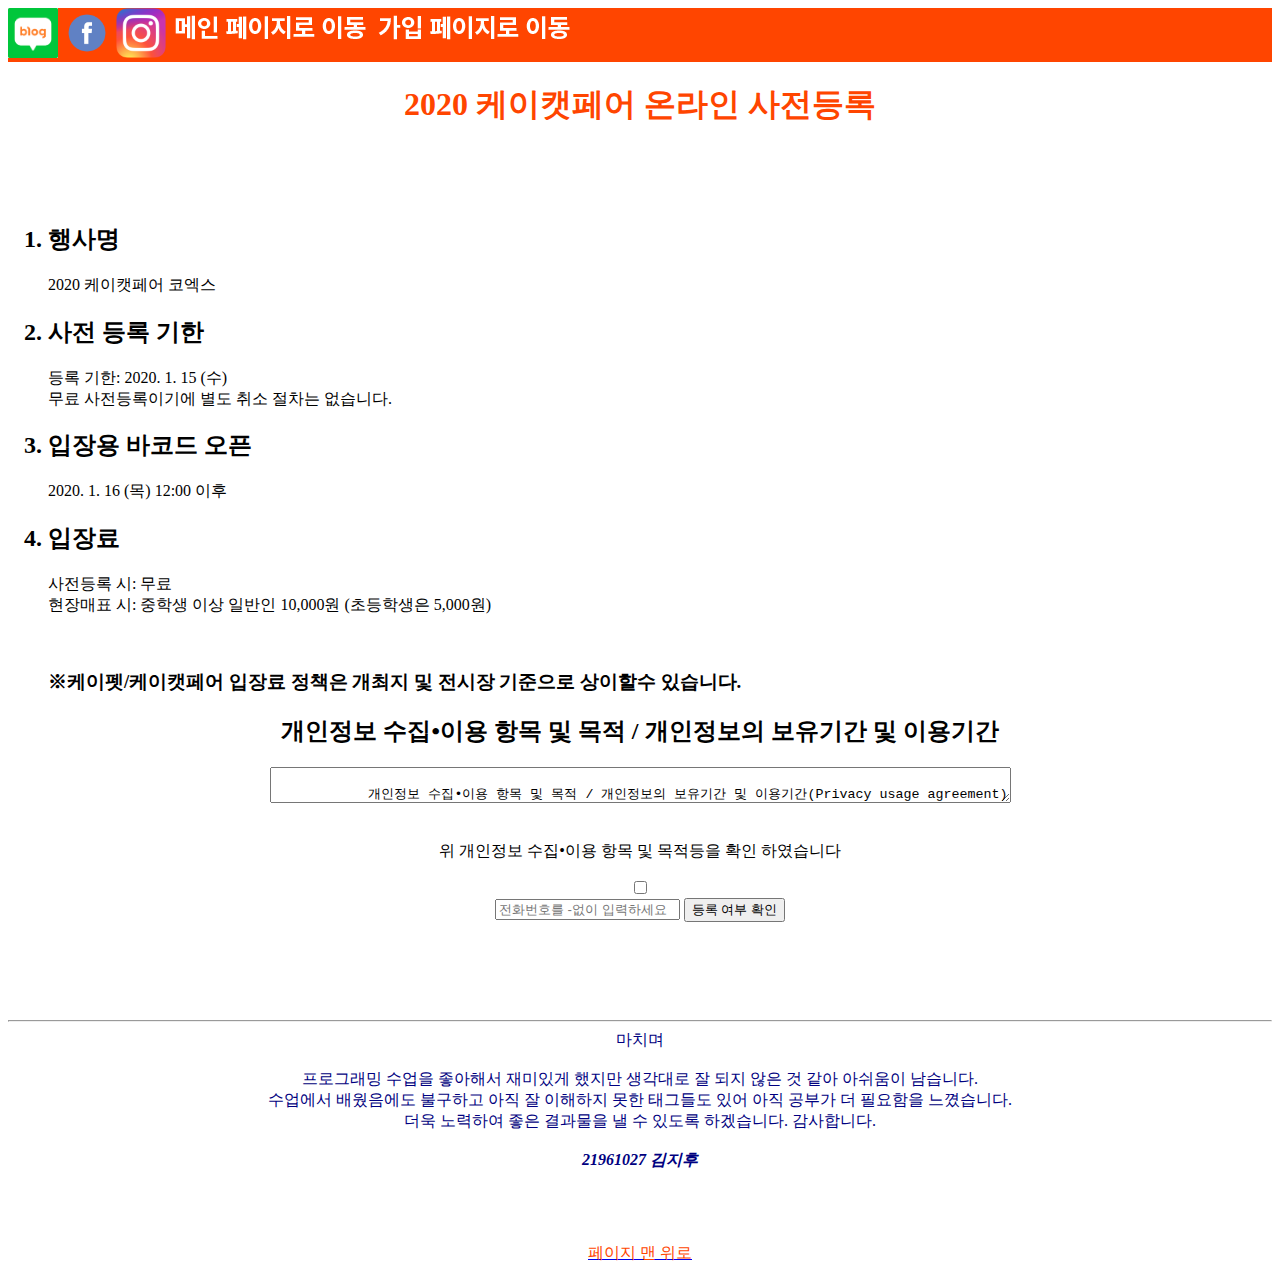
<file: Nyan_page03.html>
<!DOCTYPE html>

<html>
<head>
    <title> 2020 한국 캣페어 관람객 사전 예약 페이지</title>
    <meta charset="utf-8"/>
    <link rel="stylesheet" type="text/css" href="./defalut.css" />
    <link rel = "stylesheet" href=  "C:\Users\WWW\Documents\GitHub\DP2019\LoadCss.css" />

    <meta name="keywords" content="캣페어" />
    <meta name="subject" content="사전 예약 페이지" />
    <meta name="descriptioin" content="디미디 2학기 중간고사 발표 자료" />
    <meta name="author" content="김지후" /> <!--### author=저자-->
    <meta name="robots" content="검색 로봇 제어" />
    <meta name="copyright" content="2020 한국 캣페어" />
</head>
<body>
    <div style="background-color:orangered; margin-bottom:10px;">
        <a href = "https://blog.naver.com/kpetfair"><img src="images/블로그.png" wigth = "50px" height = "50px"/></a>   
        <a href = "https://www.facebook.com/kpetfair"><img src="images/페이스북.png" wigth = "50px" height = "50px"/></a>   
        <a href = "https://www.instagram.com/k_cat_fair/"><img src="images/인스타그램.png" wigth = "50px" height = "50px"/></a>
        <a href = "Nyan_page01.html"><img src="images/메인페이지링크.png" wigth = "200px" height = "50px"/></a>
        <a href = "Nyan_page02.html"><img src="images/가입페이지링크.png" wigth = "240px" height = "50px"/></a>
        </div>  

        <div id = "target_Color"><h1>2020 케이캣페어 온라인 사전등록</h1></div>
        <br/><br/><br/>
        
        <ol>
            <h2><li><strong>행사명</strong></li></h2>
            
            <p>2020 케이캣페어 코엑스</p>
            <h2><li>사전 등록 기한</li></h2>
            
            <p>등록 기한: 2020. 1. 15 (수)<br />
                무료 사전등록이기에 별도 취소 절차는 없습니다.</p>
                
            <h2><li><strong>입장용 바코드 오픈</strong></li></h2>
            
            <p>2020. 1. 16 (목) 12:00 이후</p>

            <h2><li><strong>입장료</strong></li></h2>
            
            <p>사전등록 시: 무료 <br />

                현장매표 시: 중학생 이상 일반인 10,000원 (초등학생은 5,000원)</p>
                <br/>
                <h3><p>※케이펫/케이캣페어 입장료 정책은 개최지 및 전시장 기준으로 상이할수 있습니다.</p></h3>
        </ol>

        <div id = "target_Center"><h2><strong>개인정보 수집•이용 항목 및 목적 / 개인정보의 보유기간 및 이용기간</strong></h2>

        <textarea cols = "90" raws = "150">   
            개인정보 수집•이용 항목 및 목적 / 개인정보의 보유기간 및 이용기간(Privacy usage agreement)
            <br/>
            개인정보 수집•이용 항목 및 목적
            <br/>
            가. 본 전시회의 주최자인 “㈜메쎄이상”이 수집한 관람객들의 개인정보는 서비스 제공에 관한 계약 성립 및 이행 (본인식별 및 본인의사 확인 등), 기타 새로운 서비스 및 전시회나 이벤트에 대한 정보 안내(제공), 회원 관리(불만처리 등 민원처리, 고지사항 전달 등)의 목적으로 수집되어 이용됩니다.
            <br/>
            나. 또한, 회사는 회원에게 편리하고 다양한 서비스를 제공하기 위하여 회원으로부터 수집한 개인정보를 이용하여 회사와 관계사가 제공하는 각종 서비스를 전자우편, SMS(핸드폰 문자메시지) 등의 방법으로 광고 또는 마케팅 활동을 수행할 수 있습니다. 이 경우 회원은 원치 않을 경우, 사무국에 유선상으로 통보하여 해당 서비스를 거절할 수 있습니다.
            <br/>
            다. 개인정보 수집 항목<br/>
            회사가 수집하는 개인정보는 서비스 제공에 필요한 최소한으로 하되, 부가정보가 필요한 경우에는 부가정보를 요구할 수 있습니다. 회사는 회원가입 화면에서 다음과 같은 개인정보 항목을 필수입력 사항으로 회원으로부터 제공받고 있습니다. 하단에 열거한 필수입력 항목을 제외한 회원의 개인정보는 선택입력 사항으로 분류되어 있습니다.
            <br/>- 필수항목 : 전화번호, 성명, 이메일(필수사항)
            <br/>- 선택항목 : 회사명, 직위(선택사항)
            <br/>라. 회사는 이용자의 개인정보를 수집할 경우 반드시 이용자의 동의를 얻어 수집하며, 이용자의 기본적 인권을 침해할 우려가 있는 인종, 출신지, 본적지, 사상, 정치적 성향, 범죄기록, 건강상태 등의 정보는 이용자의 동의 또는 법령의 규정에 의한 경우 이외에는 수집하지 않습니다.
            <br/>
            마. 회사는 다음과 같은 방법으로 개인정보를 수집할 수 있습니다.
            <br/>- 홈페이지, 전화, 고객센터 문의(유선/이메일), 사전/현장등록, 이벤트 응모
    </textarea> 
    <br/><br/>

        <p>위 개인정보 수집•이용 항목 및 목적등을 확인 하였습니다</p> 
        <input type = "checkbox"/>
        <br/>
            <input id = "text" placeholder = "전화번호를 -없이 입력하세요" />

            <input type = "button" value ="등록 여부 확인" onclick = "alert('등록 여부가 확인되었습니다. 사전 예약이 완료되었습니다.')"/>
    </div>
    <div id="target_Footer"> <footer> 
        <br/><br/><br/><br/><br/>
        <hr/>
            마치며 <br />
            <br />프로그래밍 수업을 좋아해서 재미있게 했지만 생각대로 잘 되지 않은 것 같아 아쉬움이 남습니다.
            <br />수업에서 배웠음에도 불구하고 아직 잘 이해하지 못한 태그들도 있어 아직 공부가 더 필요함을 느꼈습니다.
            <br />더욱 노력하여 좋은 결과물을 낼 수 있도록 하겠습니다. 감사합니다.
            <br/>
            <br/>
            <em><strong>21961027 김지후</strong></em>
            
    </footer> </div>

    <br/><br/><br/><br/>
        <a href = "Nyan_page03.html"><div id= "target_Color">페이지 맨 위로</div></a>
</body>


</html>
</file>
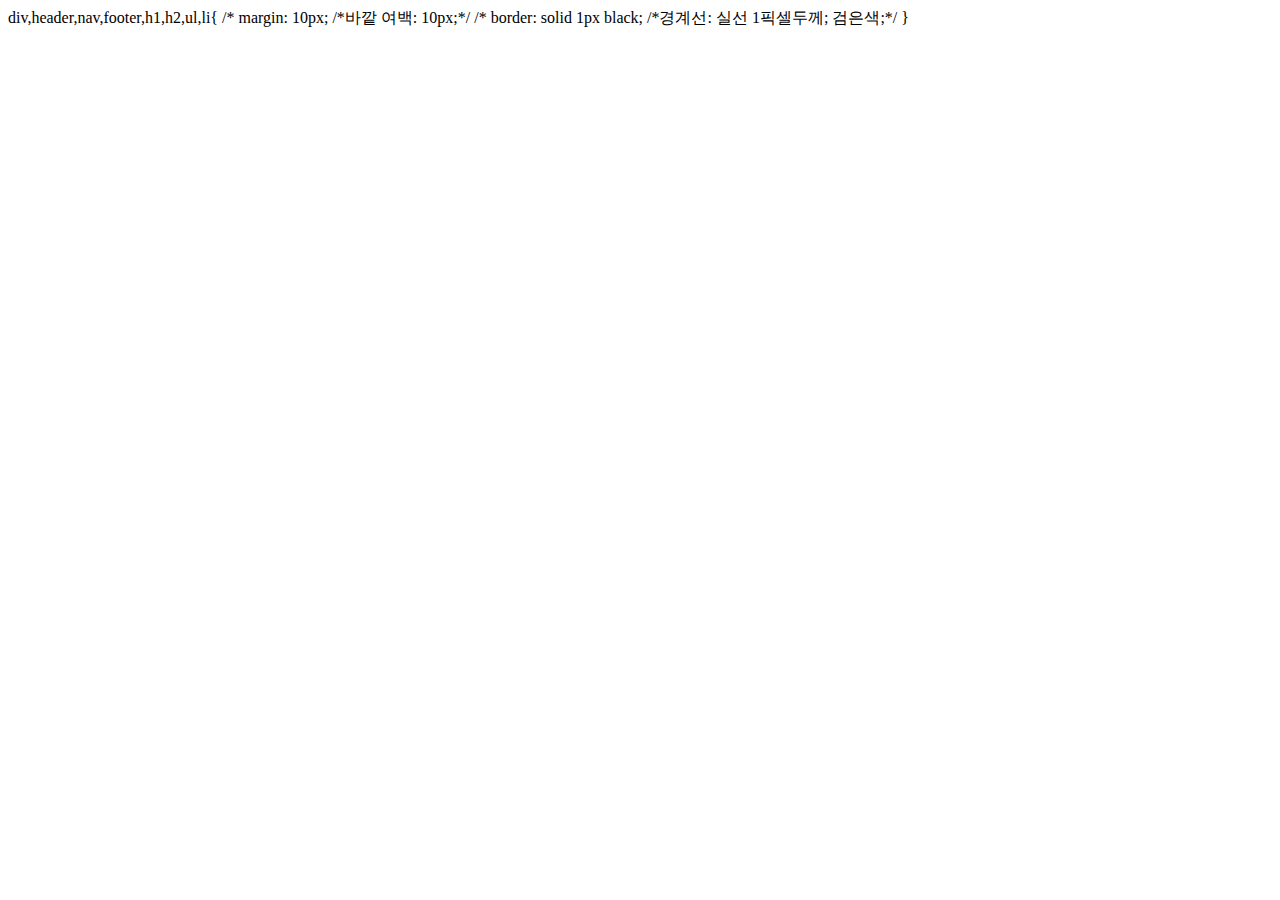
<file: Zapdaguri.html>
<!DOCTYPE html>
<html>
    <style></style>
        div,header,nav,footer,h1,h2,ul,li{
            /* margin: 10px; /*바깥 여백: 10px;*/
            /* border: solid 1px black; /*경계선: 실선 1픽셀두께; 검은색;*/
        }
    </style>
</html>
</file>
<file: defalut.css>
#external_target{
    color:red;
}
/* ID가 external_target이면 글자 색을 빨간색으로 만듬*/

#target_Color{
    text-align: center;  
    color: orangered; 
}

#target_Center{
    text-align: center;
}

#target_Footer{
    text-align: center;
    color: navy;
}
</file>
